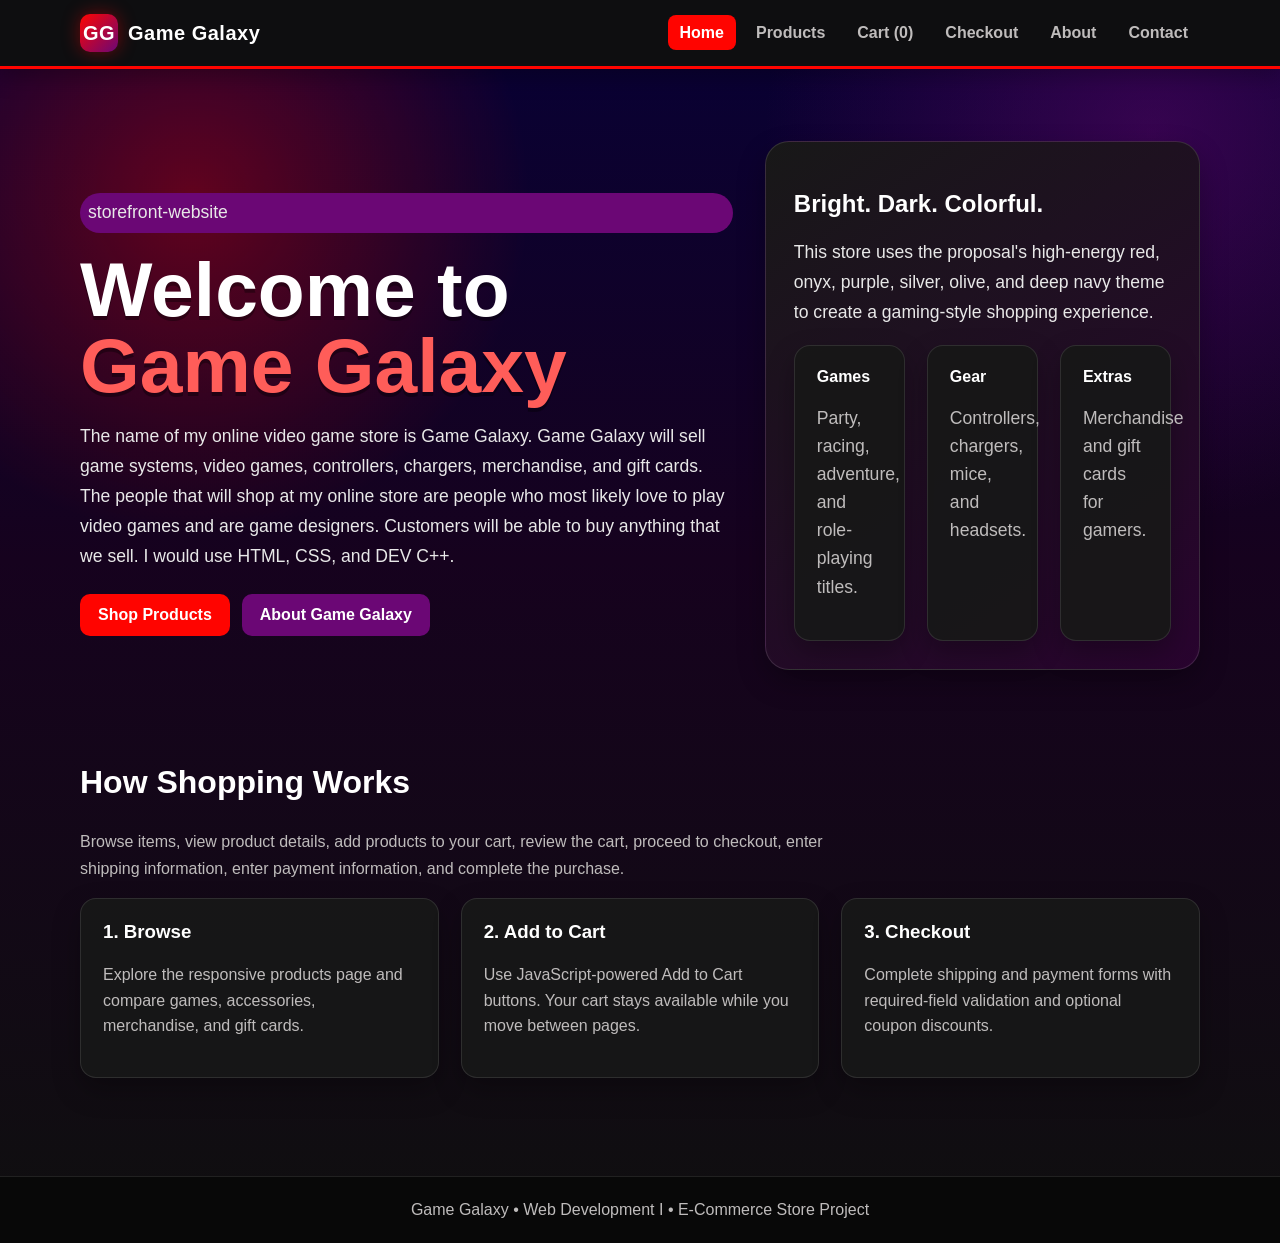
<file: index.html>
<!DOCTYPE html>
<html lang="en">
<head>
  <meta charset="UTF-8">
  <meta name="viewport" content="width=device-width, initial-scale=1.0">
  <title>Game Galaxy | Home</title>
  <link rel="stylesheet" href="style.css">
  <script src="script.js" defer></script>
</head>
<body>
<header class="site-header">
  <div class="container nav-wrap">
    <a class="brand" href="index.html"><span class="brand-badge">GG</span>Game Galaxy</a>
    <nav aria-label="Main navigation"><ul>
      <li><a class="active" href="index.html">Home</a></li><li><a href="products.html">Products</a></li><li><a href="cart.html">Cart (<span data-cart-count>0</span>)</a></li><li><a href="checkout.html">Checkout</a></li><li><a href="about.html">About</a></li><li><a href="contact.html">Contact</a></li>
    </ul></nav>
  </div>
</header>

<main>
  <section class="hero">
    <div class="container hero-grid">
      <div>
        <p class="category">storefront-website</p>
        <h1>Welcome to <span class="accent">Game Galaxy</span></h1>
        <p>The name of my online video game store is Game Galaxy. Game Galaxy will sell game systems, video games, controllers, chargers, merchandise, and gift cards. The people that will shop at my online store are people who most likely love to play video games and are game designers. Customers will be able to buy anything that we sell. I would use HTML, CSS, and DEV C++.</p>
        <div class="actions"><a class="btn" href="products.html">Shop Products</a><a class="btn secondary" href="about.html">About Game Galaxy</a></div>
      </div>
      <div class="hero-card">
        <h2>Bright. Dark. Colorful.</h2>
        <p>This store uses the proposal's high-energy red, onyx, purple, silver, olive, and deep navy theme to create a gaming-style shopping experience.</p>
        <div class="info-grid">
          <div class="card"><strong>Games</strong><p>Party, racing, adventure, and role-playing titles.</p></div>
          <div class="card"><strong>Gear</strong><p>Controllers, chargers, mice, and headsets.</p></div>
          <div class="card"><strong>Extras</strong><p>Merchandise and gift cards for gamers.</p></div>
        </div>
      </div>
    </div>
  </section>

  <section class="section">
    <div class="container">
      <h2>How Shopping Works</h2>
      <p class="section-lead">Browse items, view product details, add products to your cart, review the cart, proceed to checkout, enter shipping information, enter payment information, and complete the purchase.</p>
      <div class="feature-grid">
        <div class="card"><h3>1. Browse</h3><p>Explore the responsive products page and compare games, accessories, merchandise, and gift cards.</p></div>
        <div class="card"><h3>2. Add to Cart</h3><p>Use JavaScript-powered Add to Cart buttons. Your cart stays available while you move between pages.</p></div>
        <div class="card"><h3>3. Checkout</h3><p>Complete shipping and payment forms with required-field validation and optional coupon discounts.</p></div>
      </div>
    </div>
  </section>
</main>
<footer><div class="container">Game Galaxy • Web Development I • E-Commerce Store Project</div></footer>
</body>
</html>
</file>
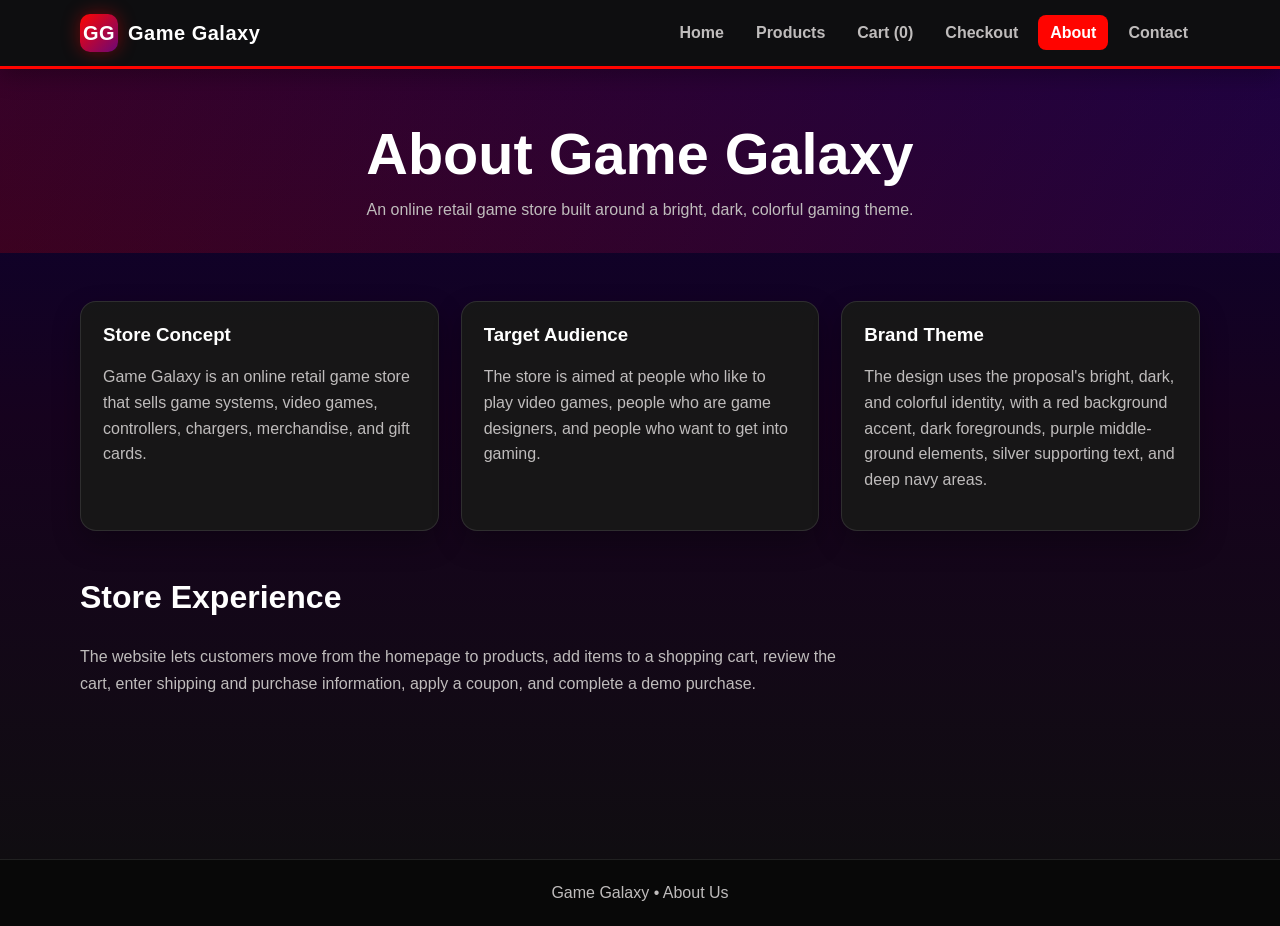
<file: about.html>
<!DOCTYPE html>
<html lang="en">
<head><meta charset="UTF-8"><meta name="viewport" content="width=device-width, initial-scale=1.0"><title>Game Galaxy | About</title><link rel="stylesheet" href="style.css"><script src="script.js" defer></script></head>
<body>
<header class="site-header"><div class="container nav-wrap"><a class="brand" href="index.html"><span class="brand-badge">GG</span>Game Galaxy</a><nav><ul>
<li><a href="index.html">Home</a></li><li><a href="products.html">Products</a></li><li><a href="cart.html">Cart (<span data-cart-count>0</span>)</a></li><li><a href="checkout.html">Checkout</a></li><li><a class="active" href="about.html">About</a></li><li><a href="contact.html">Contact</a></li>
</ul></nav></div></header>
<main>
<section class="page-header"><div class="container"><h1>About Game Galaxy</h1><p>An online retail game store built around a bright, dark, colorful gaming theme.</p></div></section>
<section class="section"><div class="container">
<div class="feature-grid">
<div class="card"><h3>Store Concept</h3><p>Game Galaxy is an online retail game store that sells game systems, video games, controllers, chargers, merchandise, and gift cards.</p></div>
<div class="card"><h3>Target Audience</h3><p>The store is aimed at people who like to play video games, people who are game designers, and people who want to get into gaming.</p></div>
<div class="card"><h3>Brand Theme</h3><p>The design uses the proposal's bright, dark, and colorful identity, with a red background accent, dark foregrounds, purple middle-ground elements, silver supporting text, and deep navy areas.</p></div>
</div>
<div class="section"><h2>Store Experience</h2><p class="section-lead">The website lets customers move from the homepage to products, add items to a shopping cart, review the cart, enter shipping and purchase information, apply a coupon, and complete a demo purchase.</p></div>
</div></section>
</main>
<footer><div class="container">Game Galaxy • About Us</div></footer>
</body></html>
</file>
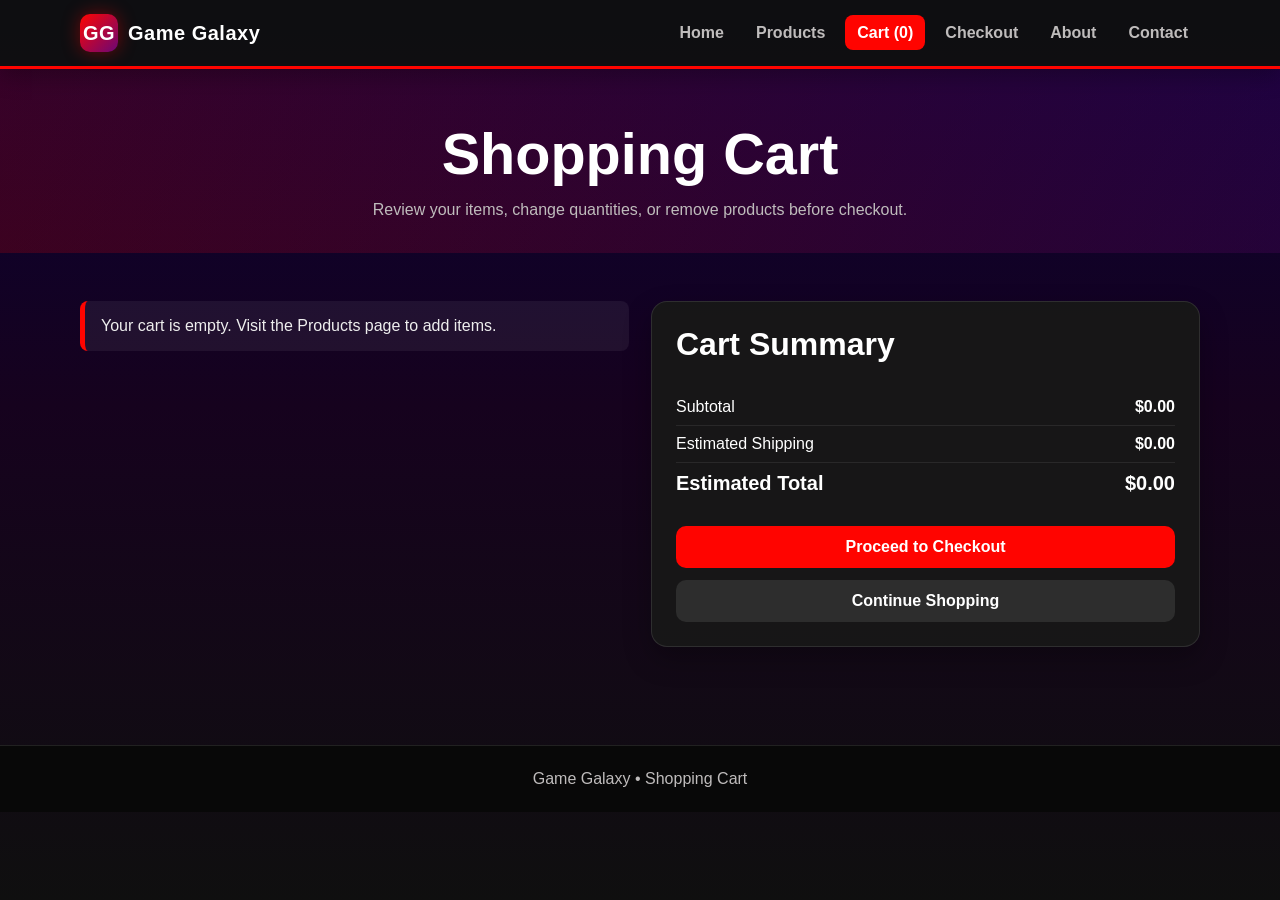
<file: cart.html>
<!DOCTYPE html>
<html lang="en">
<head><meta charset="UTF-8"><meta name="viewport" content="width=device-width, initial-scale=1.0"><title>Game Galaxy | Cart</title><link rel="stylesheet" href="style.css"><script src="script.js" defer></script></head>
<body>
<header class="site-header"><div class="container nav-wrap"><a class="brand" href="index.html"><span class="brand-badge">GG</span>Game Galaxy</a><nav><ul>
<li><a href="index.html">Home</a></li><li><a href="products.html">Products</a></li><li><a class="active" href="cart.html">Cart (<span data-cart-count>0</span>)</a></li><li><a href="checkout.html">Checkout</a></li><li><a href="about.html">About</a></li><li><a href="contact.html">Contact</a></li>
</ul></nav></div></header>
<main>
<section class="page-header"><div class="container"><h1>Shopping Cart</h1><p>Review your items, change quantities, or remove products before checkout.</p></div></section>
<section class="section"><div class="container form-grid"><div><div id="cartList" class="cart-list"></div></div><aside class="summary-card"><h2>Cart Summary</h2><div id="cartSummary"></div><div class="actions"><a class="btn full" href="checkout.html">Proceed to Checkout</a><a class="btn dark full" href="products.html">Continue Shopping</a></div></aside></div></section>
</main>
<footer><div class="container">Game Galaxy • Shopping Cart</div></footer>
</body></html>
</file>
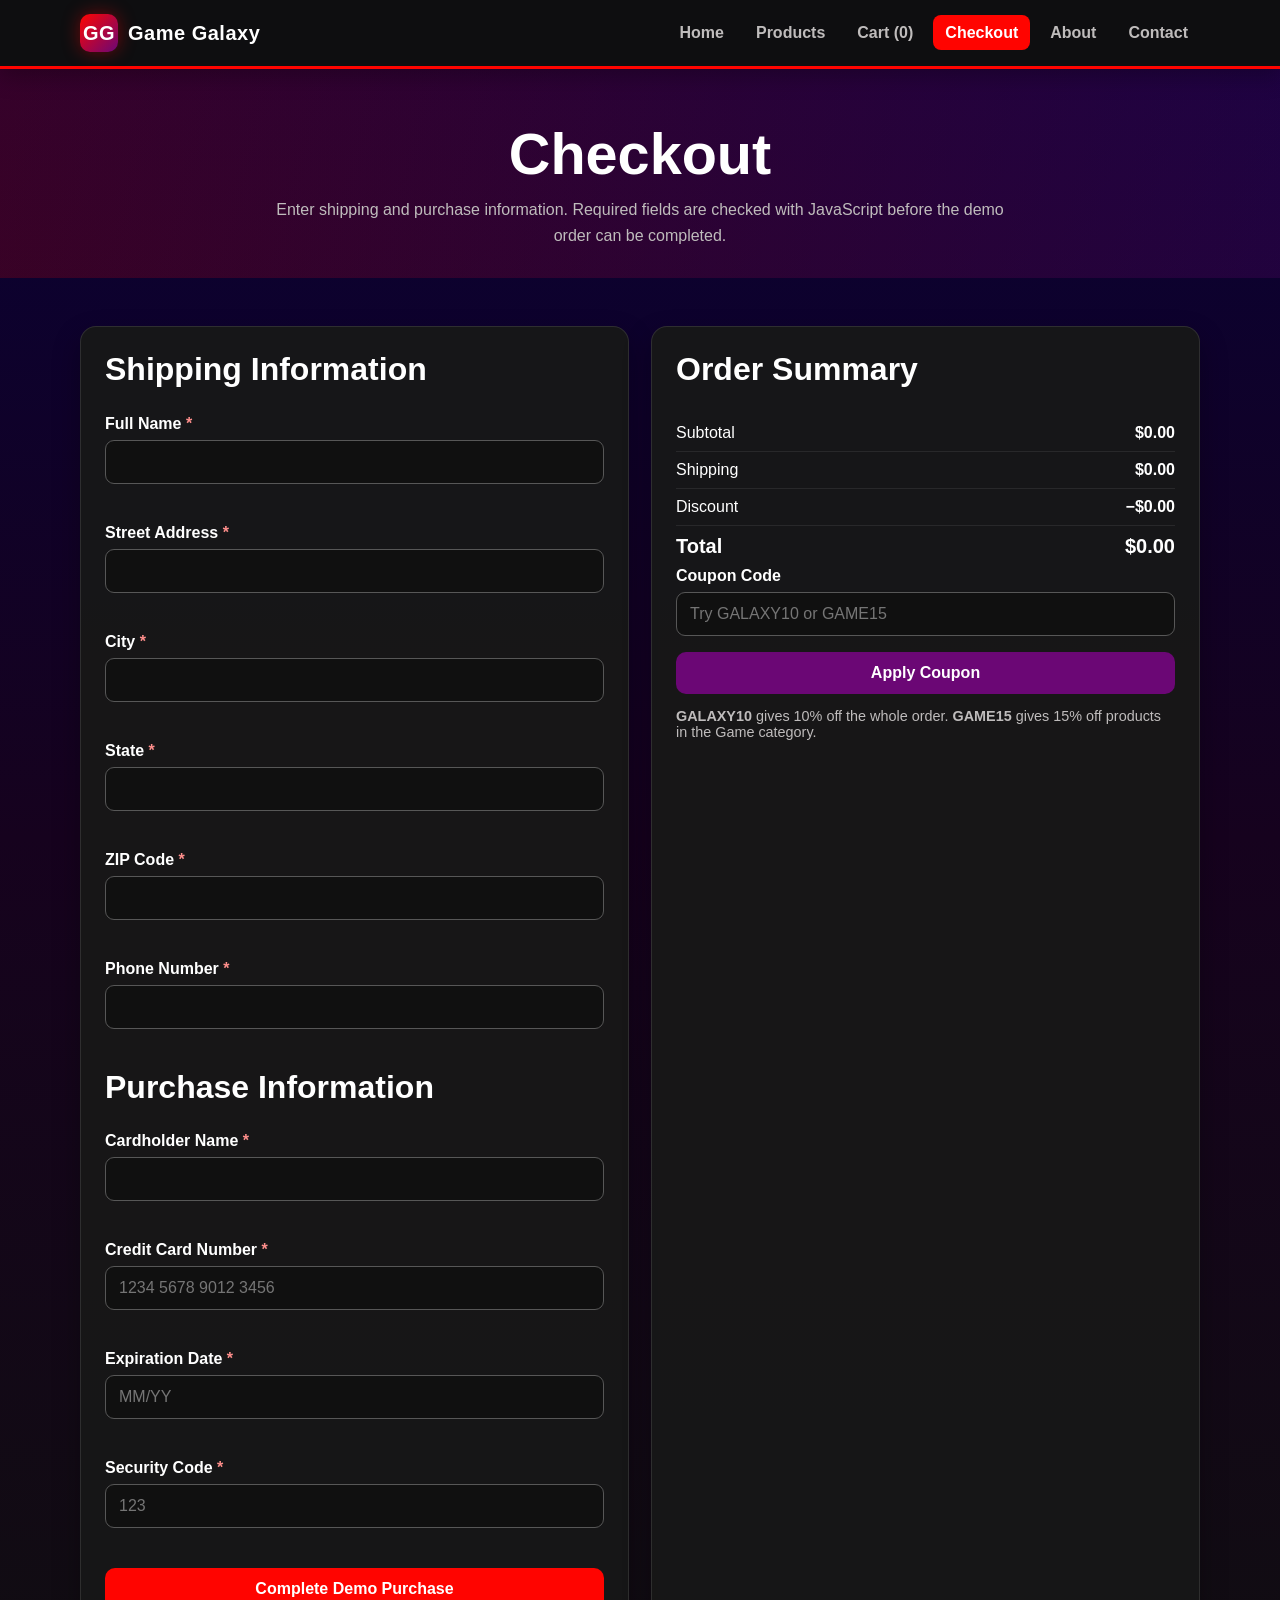
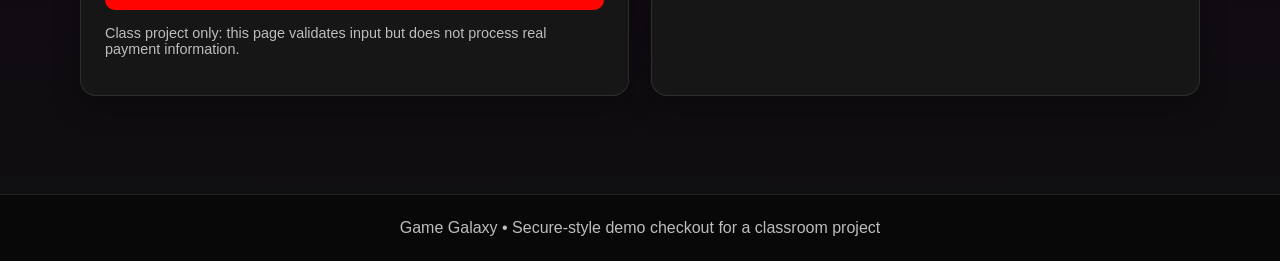
<file: checkout.html>
<!DOCTYPE html>
<html lang="en">
<head><meta charset="UTF-8"><meta name="viewport" content="width=device-width, initial-scale=1.0"><title>Game Galaxy | Checkout</title><link rel="stylesheet" href="style.css"><script src="script.js" defer></script></head>
<body>
<header class="site-header"><div class="container nav-wrap"><a class="brand" href="index.html"><span class="brand-badge">GG</span>Game Galaxy</a><nav><ul>
<li><a href="index.html">Home</a></li><li><a href="products.html">Products</a></li><li><a href="cart.html">Cart (<span data-cart-count>0</span>)</a></li><li><a class="active" href="checkout.html">Checkout</a></li><li><a href="about.html">About</a></li><li><a href="contact.html">Contact</a></li>
</ul></nav></div></header>
<main>
<section class="page-header"><div class="container"><h1>Checkout</h1><p>Enter shipping and purchase information. Required fields are checked with JavaScript before the demo order can be completed.</p></div></section>
<section class="section"><div class="container form-grid">
<form id="checkoutForm" class="form-card" novalidate>
<h2>Shipping Information</h2>
<div class="field"><label for="shippingName">Full Name <span class="required">*</span></label><input id="shippingName" name="shippingName" autocomplete="name"><div id="shippingNameError" class="error-text"></div></div>
<div class="field"><label for="street">Street Address <span class="required">*</span></label><input id="street" name="street" autocomplete="street-address"><div id="streetError" class="error-text"></div></div>
<div class="field"><label for="city">City <span class="required">*</span></label><input id="city" name="city" autocomplete="address-level2"><div id="cityError" class="error-text"></div></div>
<div class="field"><label for="state">State <span class="required">*</span></label><input id="state" name="state" maxlength="30" autocomplete="address-level1"><div id="stateError" class="error-text"></div></div>
<div class="field"><label for="zip">ZIP Code <span class="required">*</span></label><input id="zip" name="zip" inputmode="numeric" autocomplete="postal-code"><div id="zipError" class="error-text"></div></div>
<div class="field"><label for="phone">Phone Number <span class="required">*</span></label><input id="phone" name="phone" type="tel" autocomplete="tel"><div id="phoneError" class="error-text"></div></div>

<h2>Purchase Information</h2>
<div class="field"><label for="cardholder">Cardholder Name <span class="required">*</span></label><input id="cardholder" name="cardholder" autocomplete="cc-name"><div id="cardholderError" class="error-text"></div></div>
<div class="field"><label for="cardNumber">Credit Card Number <span class="required">*</span></label><input id="cardNumber" name="cardNumber" inputmode="numeric" autocomplete="cc-number" placeholder="1234 5678 9012 3456"><div id="cardNumberError" class="error-text"></div></div>
<div class="field"><label for="expiration">Expiration Date <span class="required">*</span></label><input id="expiration" name="expiration" autocomplete="cc-exp" placeholder="MM/YY"><div id="expirationError" class="error-text"></div></div>
<div class="field"><label for="securityCode">Security Code <span class="required">*</span></label><input id="securityCode" name="securityCode" inputmode="numeric" autocomplete="cc-csc" placeholder="123"><div id="securityCodeError" class="error-text"></div></div>

<div id="checkoutSuccess" class="success-box" role="status"></div><div id="checkoutError" class="error-box" role="alert"></div>
<button class="btn full" type="submit">Complete Demo Purchase</button>
<p class="help">Class project only: this page validates input but does not process real payment information.</p>
</form>

<aside class="summary-card"><h2>Order Summary</h2><div id="checkoutSummary"></div>
<div class="field"><label for="couponCode">Coupon Code</label><input id="couponCode" name="couponCode" placeholder="Try GALAXY10 or GAME15"><div id="couponMessage" class="help"></div></div>
<button id="applyCoupon" class="btn secondary full" type="button">Apply Coupon</button>
<p class="help"><strong>GALAXY10</strong> gives 10% off the whole order. <strong>GAME15</strong> gives 15% off products in the Game category.</p>
</aside>
</div></section>
</main>
<footer><div class="container">Game Galaxy • Secure-style demo checkout for a classroom project</div></footer>
</body></html>
</file>
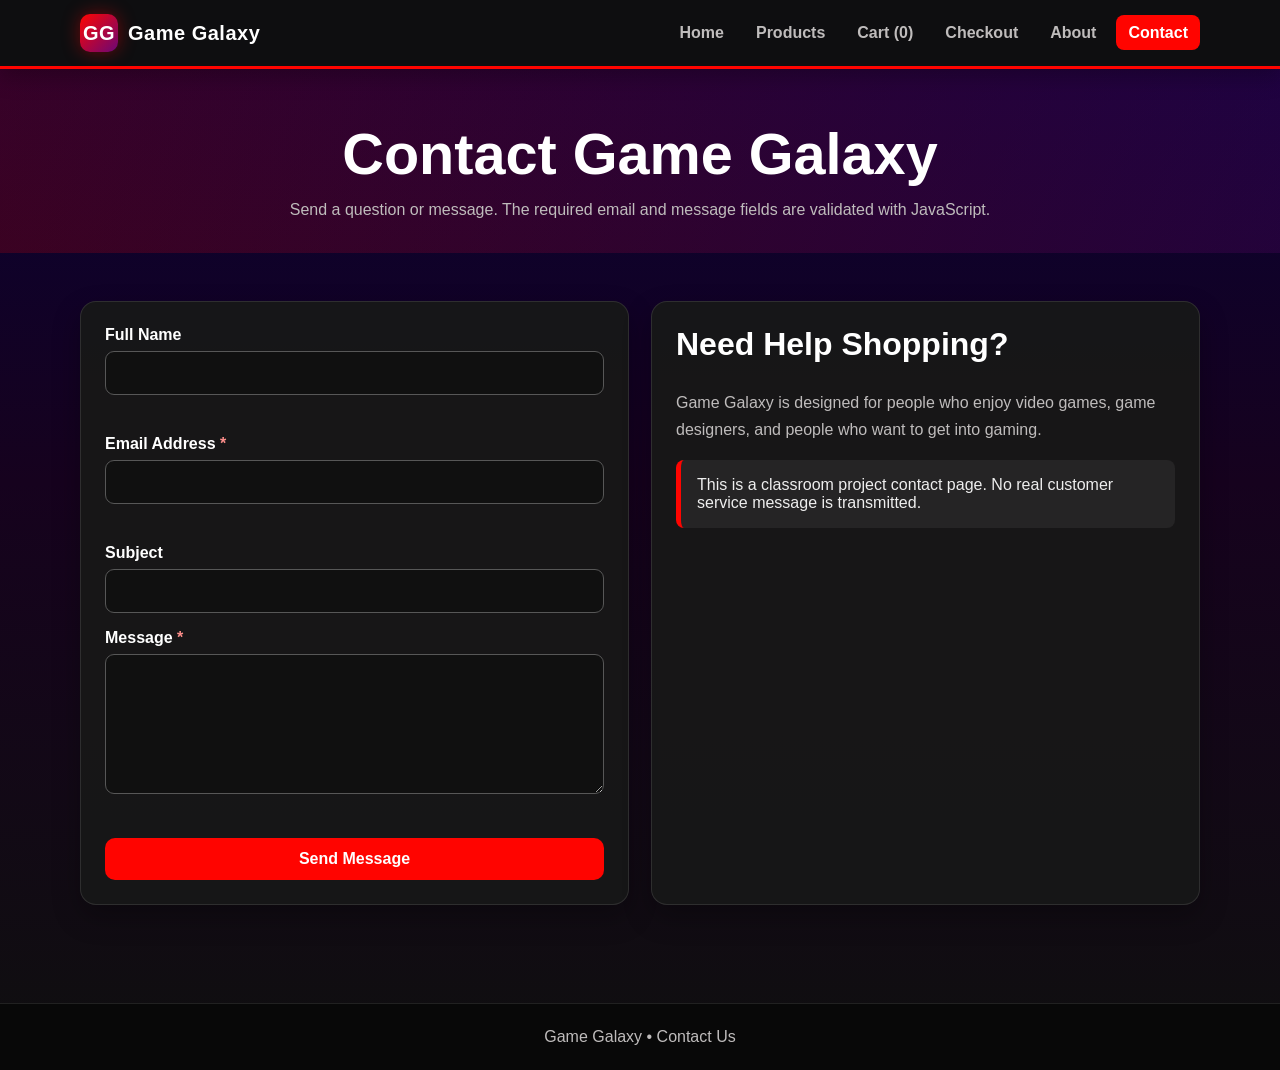
<file: contact.html>
<!DOCTYPE html>
<html lang="en">
<head><meta charset="UTF-8"><meta name="viewport" content="width=device-width, initial-scale=1.0"><title>Game Galaxy | Contact</title><link rel="stylesheet" href="style.css"><script src="script.js" defer></script></head>
<body>
<header class="site-header"><div class="container nav-wrap"><a class="brand" href="index.html"><span class="brand-badge">GG</span>Game Galaxy</a><nav><ul>
<li><a href="index.html">Home</a></li><li><a href="products.html">Products</a></li><li><a href="cart.html">Cart (<span data-cart-count>0</span>)</a></li><li><a href="checkout.html">Checkout</a></li><li><a href="about.html">About</a></li><li><a class="active" href="contact.html">Contact</a></li>
</ul></nav></div></header>
<main>
<section class="page-header"><div class="container"><h1>Contact Game Galaxy</h1><p>Send a question or message. The required email and message fields are validated with JavaScript.</p></div></section>
<section class="section"><div class="container form-grid"><form id="contactForm" class="form-card" novalidate>
<div class="field"><label for="fullName">Full Name</label><input id="fullName" name="fullName" autocomplete="name"><div id="fullNameError" class="error-text"></div></div>
<div class="field"><label for="email">Email Address <span class="required">*</span></label><input id="email" name="email" type="email" autocomplete="email"><div id="emailError" class="error-text"></div></div>
<div class="field"><label for="subject">Subject</label><input id="subject" name="subject"></div>
<div class="field"><label for="message">Message <span class="required">*</span></label><textarea id="message" name="message"></textarea><div id="messageError" class="error-text"></div></div>
<div id="contactSuccess" class="success-box" role="status"></div><button class="btn full" type="submit">Send Message</button>
</form>
<div class="summary-card"><h2>Need Help Shopping?</h2><p class="section-lead">Game Galaxy is designed for people who enjoy video games, game designers, and people who want to get into gaming.</p><p class="notice">This is a classroom project contact page. No real customer service message is transmitted.</p></div>
</div></section>
</main>
<footer><div class="container">Game Galaxy • Contact Us</div></footer>
</body></html>
</file>
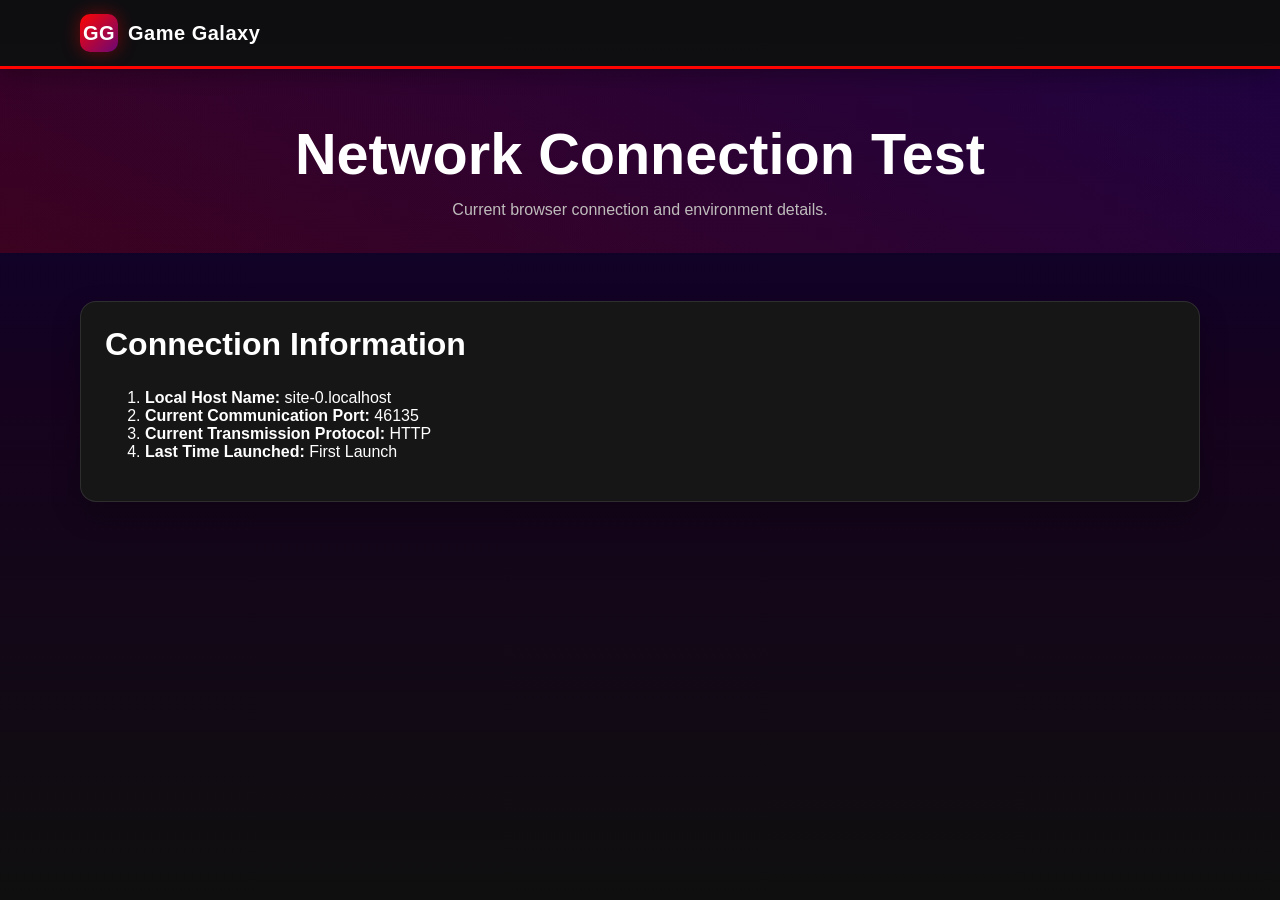
<file: network-test.html>
<!DOCTYPE html>
<html lang="en">
<head>
<meta charset="UTF-8">
<meta name="viewport" content="width=device-width, initial-scale=1.0">
<title>Network Connection Test | Game Galaxy</title>
<link rel="stylesheet" href="style.css">
<script>
document.addEventListener("DOMContentLoaded",()=>{
 document.getElementById("hostName").textContent=window.location.hostname||"localhost";
 document.getElementById("portNumber").textContent=window.location.port || (window.location.protocol==='https:'?'443':'80');
 document.getElementById("protocol").textContent=window.location.protocol.replace(':','').toUpperCase();
 const lastLaunch=localStorage.getItem('lastLaunch');
 document.getElementById('lastLaunch').textContent=lastLaunch||'First Launch';
 localStorage.setItem('lastLaunch',new Date().toLocaleString());
});
</script>
</head>
<body>
<header class="site-header">
<div class="container nav-wrap">
<a class="brand" href="index.html"><span class="brand-badge">GG</span>Game Galaxy</a>
</div>
</header>
<main>
<section class="page-header">
<h1>Network Connection Test</h1>
<p>Current browser connection and environment details.</p>
</section>
<section class="section">
<div class="container">
<div class="form-card">
<h2>Connection Information</h2>
<ol>
<li><strong>Local Host Name:</strong> <span id="hostName">Loading...</span></li>
<li><strong>Current Communication Port:</strong> <span id="portNumber">Loading...</span></li>
<li><strong>Current Transmission Protocol:</strong> <span id="protocol">Loading...</span></li>
<li><strong>Last Time Launched:</strong> <span id="lastLaunch">Loading...</span></li>
</ol>
</div>
</div>
</section>
</main>
</body>
</html>
</file>
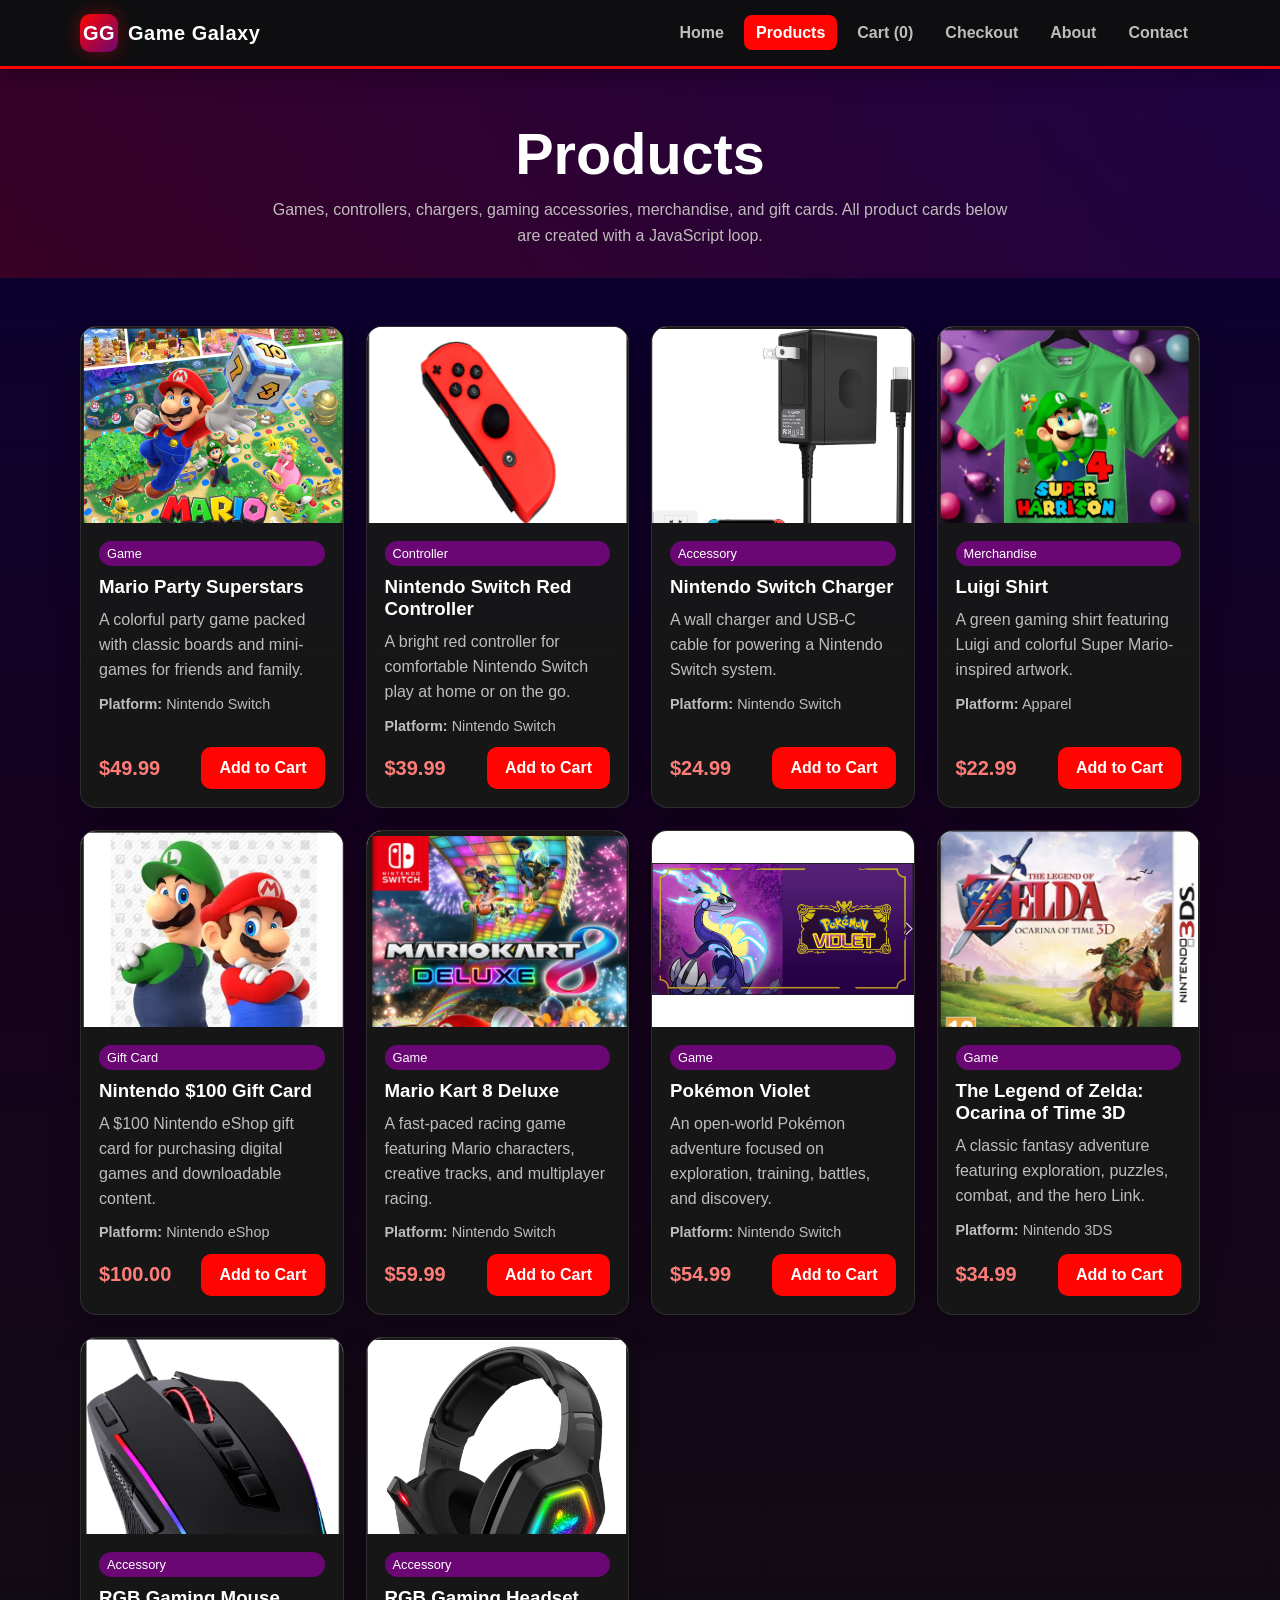
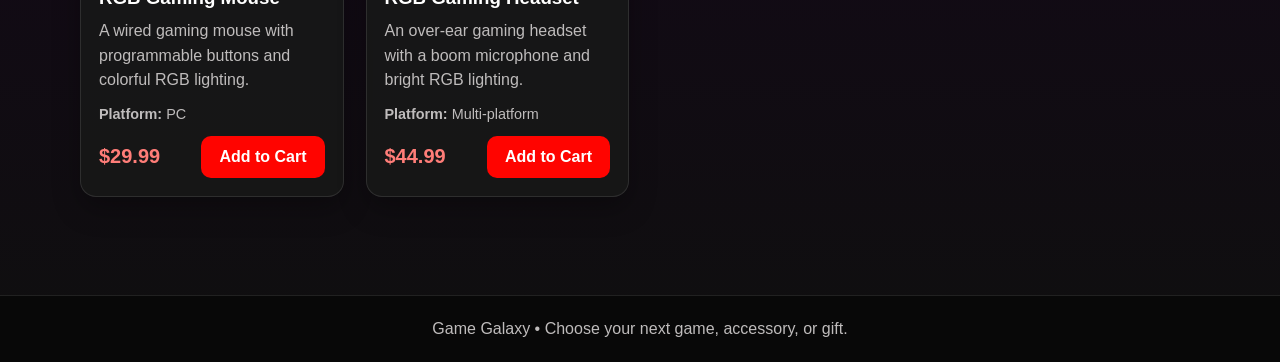
<file: products.html>
<!DOCTYPE html>
<html lang="en">
<head>
  <meta charset="UTF-8"><meta name="viewport" content="width=device-width, initial-scale=1.0">
  <title>Game Galaxy | Products</title><link rel="stylesheet" href="style.css"><script src="script.js" defer></script>
</head>
<body>
<header class="site-header"><div class="container nav-wrap"><a class="brand" href="index.html"><span class="brand-badge">GG</span>Game Galaxy</a><nav><ul>
<li><a href="index.html">Home</a></li><li><a class="active" href="products.html">Products</a></li><li><a href="cart.html">Cart (<span data-cart-count>0</span>)</a></li><li><a href="checkout.html">Checkout</a></li><li><a href="about.html">About</a></li><li><a href="contact.html">Contact</a></li>
</ul></nav></div></header>
<main>
<section class="page-header"><div class="container"><h1>Products</h1><p>Games, controllers, chargers, gaming accessories, merchandise, and gift cards. All product cards below are created with a JavaScript loop.</p></div></section>
<section class="section"><div class="container"><div id="productGrid" class="product-grid" aria-live="polite"></div></div></section>
</main>
<footer><div class="container">Game Galaxy • Choose your next game, accessory, or gift.</div></footer>
</body></html>
</file>
<file: style.css>
:root {
  --red: #ff0400;
  --onyx: #0f0f0f;
  --silver: #bfbcbc;
  --purple: #6b0775;
  --olive: #5a6405;
  --navy: #080136;
  --white: #ffffff;
  --panel: #181818;
  --panel-2: #232323;
  --success: #58d68d;
  --danger: #ff6b6b;
  --shadow: 0 12px 28px rgba(0,0,0,.28);
}

* { box-sizing: border-box; }
html { scroll-behavior: smooth; }
body {
  margin: 0;
  font-family: Arial, Helvetica, sans-serif;
  background: linear-gradient(180deg, var(--navy) 0%, #16021e 45%, var(--onyx) 100%);
  color: var(--white);
  min-height: 100vh;
}

a { color: inherit; }
img { max-width: 100%; display: block; }
button, input, textarea, select { font: inherit; }

.container {
  width: min(1120px, 92%);
  margin: 0 auto;
}

.site-header {
  position: sticky;
  top: 0;
  z-index: 20;
  background: rgba(15, 15, 15, .95);
  border-bottom: 3px solid var(--red);
  box-shadow: 0 8px 20px rgba(0,0,0,.25);
}

.nav-wrap {
  display: flex;
  align-items: center;
  justify-content: space-between;
  gap: 18px;
  padding: 14px 0;
}

.brand {
  display: flex;
  align-items: center;
  gap: 10px;
  text-decoration: none;
  font-weight: 800;
  letter-spacing: .5px;
  font-size: 1.25rem;
}

.brand-badge {
  width: 38px;
  height: 38px;
  display: grid;
  place-items: center;
  border-radius: 10px;
  background: linear-gradient(135deg, var(--red), var(--purple));
  box-shadow: 0 0 18px rgba(255,4,0,.4);
}

nav ul {
  list-style: none;
  display: flex;
  flex-wrap: wrap;
  gap: 8px;
  margin: 0;
  padding: 0;
}

nav a {
  text-decoration: none;
  padding: 9px 12px;
  border-radius: 8px;
  color: var(--silver);
  font-weight: 700;
}
nav a:hover, nav a.active {
  background: var(--red);
  color: var(--white);
}

.hero {
  padding: 72px 0 46px;
  background:
    radial-gradient(circle at 15% 20%, rgba(255,4,0,.35), transparent 28%),
    radial-gradient(circle at 90% 10%, rgba(107,7,117,.45), transparent 30%);
}

.hero-grid {
  display: grid;
  grid-template-columns: 1.2fr .8fr;
  gap: 32px;
  align-items: center;
}

.hero h1 {
  font-size: clamp(2.2rem, 6vw, 4.8rem);
  line-height: 1;
  margin: 0 0 18px;
  text-shadow: 0 4px 0 rgba(0,0,0,.35);
}
.hero .accent { color: #ff5d59; }
.hero p { color: #e8e8e8; font-size: 1.1rem; line-height: 1.7; }

.hero-card {
  background: linear-gradient(145deg, var(--panel), #29042f);
  border: 1px solid rgba(255,255,255,.12);
  border-radius: 24px;
  padding: 28px;
  box-shadow: var(--shadow);
}

.actions { display: flex; flex-wrap: wrap; gap: 12px; margin-top: 22px; }
.btn {
  display: inline-block;
  border: 0;
  border-radius: 10px;
  padding: 12px 18px;
  background: var(--red);
  color: white;
  text-decoration: none;
  font-weight: 800;
  cursor: pointer;
  transition: transform .15s ease, filter .15s ease;
}
.btn:hover { transform: translateY(-2px); filter: brightness(1.08); }
.btn.secondary { background: var(--purple); }
.btn.dark { background: #2d2d2d; }
.btn.full { width: 100%; text-align: center; }

.section { padding: 48px 0; }
.section h2 { margin-top: 0; font-size: 2rem; }
.section-lead { color: var(--silver); max-width: 760px; line-height: 1.7; }

.feature-grid, .product-grid, .info-grid {
  display: grid;
  grid-template-columns: repeat(3, minmax(0, 1fr));
  gap: 22px;
}

.card, .product-card, .form-card, .summary-card {
  background: rgba(24,24,24,.95);
  border: 1px solid rgba(255,255,255,.10);
  border-radius: 16px;
  box-shadow: var(--shadow);
}
.card { padding: 22px; }
.card h3 { margin-top: 0; }
.card p { color: var(--silver); line-height: 1.6; }

.product-grid { grid-template-columns: repeat(auto-fit, minmax(230px, 1fr)); }
.product-card { overflow: hidden; display: flex; flex-direction: column; }
.product-image-wrap {
  aspect-ratio: 4/3;
  background: #fff;
  display: grid;
  place-items: center;
  overflow: hidden;
}
.product-image-wrap img { width: 100%; height: 100%; object-fit: contain; }
.product-info { padding: 18px; display: flex; flex-direction: column; gap: 10px; flex: 1; }
.product-info h3 { margin: 0; }
.product-info p { color: var(--silver); margin: 0; line-height: 1.55; }
.product-meta { display: flex; justify-content: space-between; align-items: center; gap: 10px; margin-top: auto; }
.price { font-size: 1.25rem; font-weight: 800; color: #ff7d78; }
.category { font-size: .8rem; padding: 5px 8px; border-radius: 999px; background: var(--purple); }

.page-header {
  padding: 52px 0 30px;
  text-align: center;
  background: linear-gradient(90deg, rgba(255,4,0,.18), rgba(107,7,117,.22));
}
.page-header h1 { margin: 0 0 10px; font-size: clamp(2rem, 5vw, 3.6rem); }
.page-header p { margin: 0 auto; color: var(--silver); max-width: 750px; line-height: 1.6; }

.form-grid {
  display: grid;
  grid-template-columns: 1fr 1fr;
  gap: 22px;
}
.form-card, .summary-card { padding: 24px; }
.form-card h2, .summary-card h2 { margin-top: 0; }

label { display: block; margin-bottom: 7px; font-weight: 700; }
.field { margin-bottom: 16px; }
input, textarea, select {
  width: 100%;
  padding: 12px 13px;
  border: 1px solid #575757;
  border-radius: 9px;
  background: #101010;
  color: white;
  outline: none;
}
input:focus, textarea:focus, select:focus { border-color: var(--red); box-shadow: 0 0 0 3px rgba(255,4,0,.14); }
textarea { min-height: 140px; resize: vertical; }
.required { color: #ff8f8c; }
.help { color: var(--silver); font-size: .9rem; }
.error-text { color: #ffaaa7; font-size: .9rem; margin-top: 6px; min-height: 18px; }
.success-box, .error-box {
  padding: 12px 14px;
  border-radius: 10px;
  margin: 14px 0;
  display: none;
}
.success-box { background: rgba(88,214,141,.13); border: 1px solid var(--success); }
.error-box { background: rgba(255,107,107,.11); border: 1px solid var(--danger); }

.cart-list { display: grid; gap: 16px; }
.cart-item {
  display: grid;
  grid-template-columns: 90px 1fr auto;
  gap: 16px;
  align-items: center;
  background: var(--panel);
  border: 1px solid rgba(255,255,255,.1);
  padding: 14px;
  border-radius: 14px;
}
.cart-item img { width: 90px; height: 76px; object-fit: contain; background: white; border-radius: 10px; }
.qty-controls { display: flex; align-items: center; gap: 8px; }
.qty-controls button { width: 34px; height: 34px; border-radius: 8px; border: none; cursor: pointer; font-weight: 900; }
.remove-btn { background: transparent; color: #ff8a86; border: 1px solid #7a3030; border-radius: 8px; padding: 8px 10px; cursor: pointer; }

.summary-row { display: flex; justify-content: space-between; gap: 15px; padding: 9px 0; border-bottom: 1px solid rgba(255,255,255,.08); }
.summary-row.total { font-size: 1.25rem; font-weight: 800; border-bottom: 0; }

.table-wrap { overflow-x: auto; }
table { width: 100%; border-collapse: collapse; }
th, td { padding: 12px; border-bottom: 1px solid rgba(255,255,255,.1); text-align: left; }
th { background: #252525; }

footer {
  margin-top: 50px;
  border-top: 1px solid rgba(255,255,255,.1);
  background: #080808;
  color: var(--silver);
  padding: 24px 0;
  text-align: center;
}

.notice {
  padding: 16px;
  border-left: 5px solid var(--red);
  background: rgba(255,255,255,.06);
  border-radius: 8px;
  color: #eee;
}

@media (max-width: 850px) {
  .hero-grid, .form-grid, .feature-grid, .info-grid { grid-template-columns: 1fr; }
  .nav-wrap { flex-direction: column; align-items: flex-start; }
  nav ul { gap: 4px; }
  nav a { padding: 8px 9px; font-size: .92rem; }
}

@media (max-width: 600px) {
  .cart-item { grid-template-columns: 70px 1fr; }
  .cart-item > div:last-child { grid-column: 1 / -1; }
  .hero { padding-top: 46px; }
}
</file>
